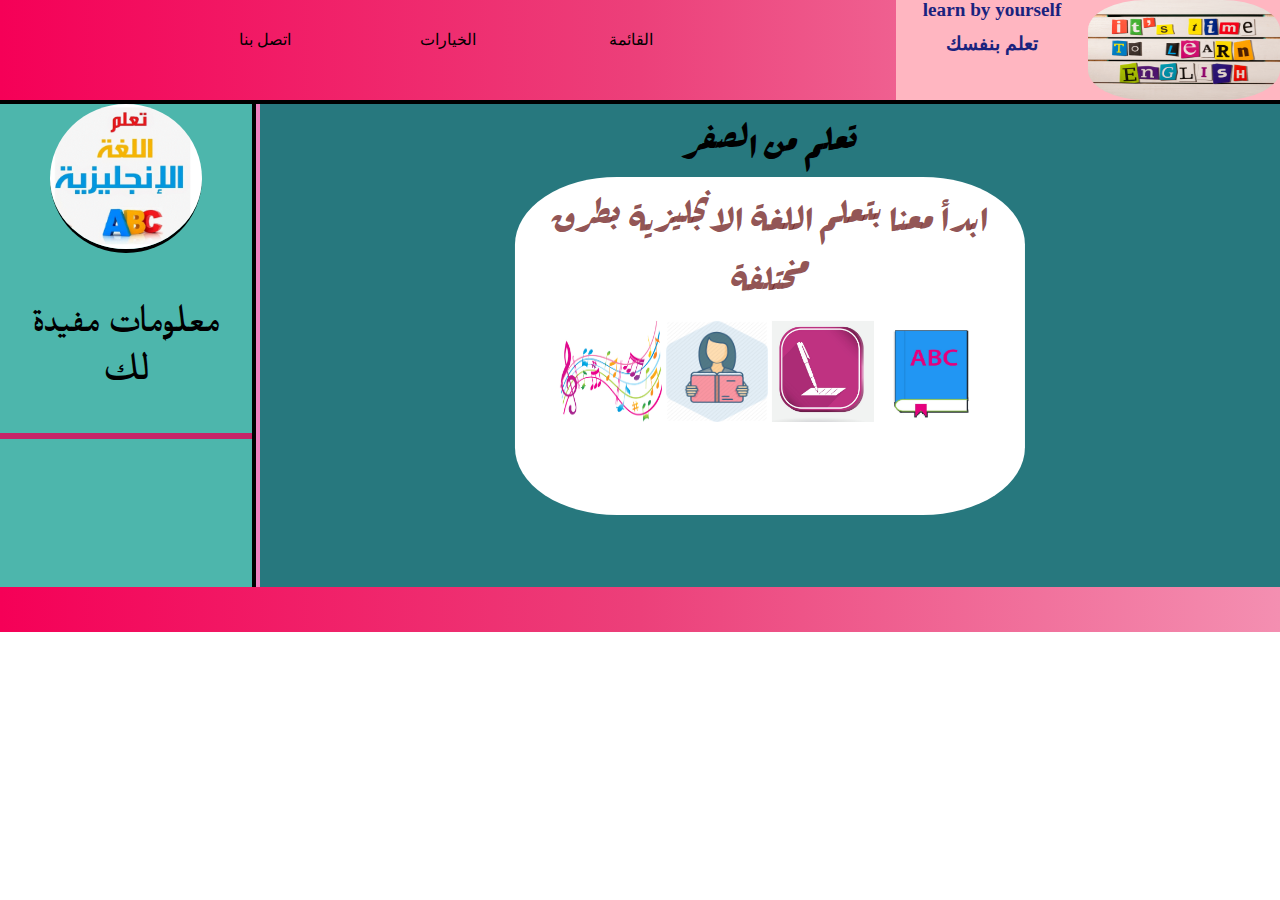
<file: index.html>
<!DOCTYPE html>
<html >
<head>
    <title>learn by yourself</title>
    <link rel="icon" href="img/logo.jpg"/>
    <link rel="stylesheet" href="style.css">
    <link href="https://fonts.googleapis.com/css?family=Rakkas&display=swap" rel="stylesheet">
    <link href="https://fonts.googleapis.com/css?family=Katibeh&display=swap" rel="stylesheet">
    <meta name="viewport" content="width=device-width, initial-scale=1.0">
    <meta charset="utf-8">
</head>

<body>
    <header>
        <span id="logo">
             <img src="img/logo.jpg"id="img"/>
             <h2>  learn by yourself </h2><br/>
             <h2 id="learn">تعلم بنفسك</h2>
        </span>
        <nav>
            <ul>
               <!-- <a href="index.html"><button id="arabic" >
                    Ar
                </button>
            </a>
               <a href="fr.html"> <button id="french"  >
                    Fr
                </button>
            </a>-->
                
                     
                
                <li id="drop">
                    <a href="">اتصل بنا</a> 
                    <div class="dropbutton">
                        <a href="mailto:rananana255@gmail.com" id="mail">البريد الالكتروني</a>
                        <a href="tel:0031766748436">الهاتف</a>
                    </div>
                </li>
                <li id="drop">
                    <a href="">الخيارات</a>
                    <div class="dropbutton">
                        <a href="">القواعد</a>
                        <a href="words.html">كلمات</a>
                        <a href="">الاغاني</a>
                        <a href="">الكتابة</a>
                    </div>
                </li>
                <li id="drop">
                    <a href="">القائمة</a> 
                    <div class="dropbutton">
                        <a href="">الرئيسية</a>
                        <a href="">اللغة الأنجليزية</a>
                        <a href="">اللغة الفرنسية</a>
                        <a href="">معلومات هامة</a>
                    </div>
                </li>           
             </ul>
            
        </nav>
        
    </header>
    <main>
        <aside>
            <img src="img/aside.png"/>
            <p class="p">معلومات مفيدة لك</p>
        </aside>
        <article>
            <p >تعلم من الصفر</p>
            <div class="box">
                <p>ابدأ معنا بتعلم اللغة الانجليزية بطرق مختلفة </p>
                <img src="img/music.jpg"/>
                <img src="img/readg.png"/>
                <img src="img/writingg.jpg"/>
                <img src="img/abc-english.jpg"/>

            </div>
        </article>
    </main>
    <footer>

    </footer>

</body>

</html >
</file>
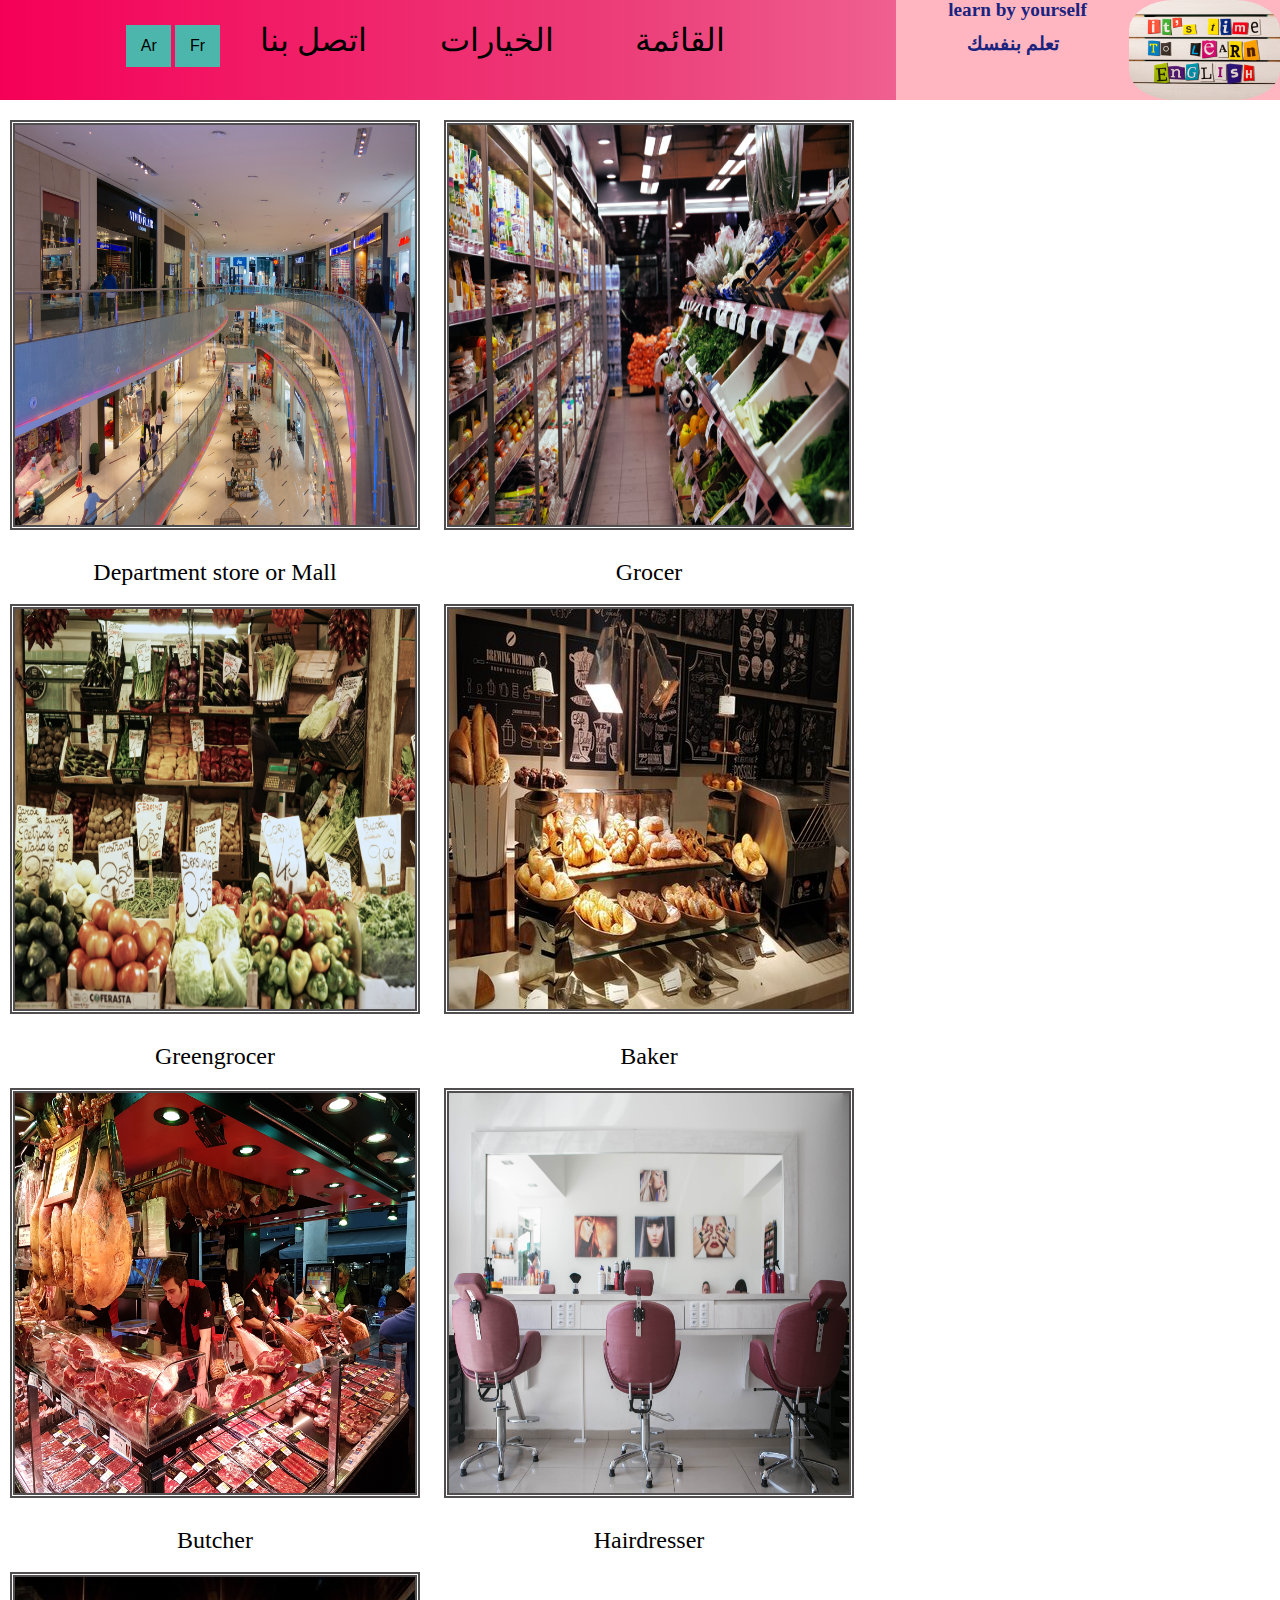
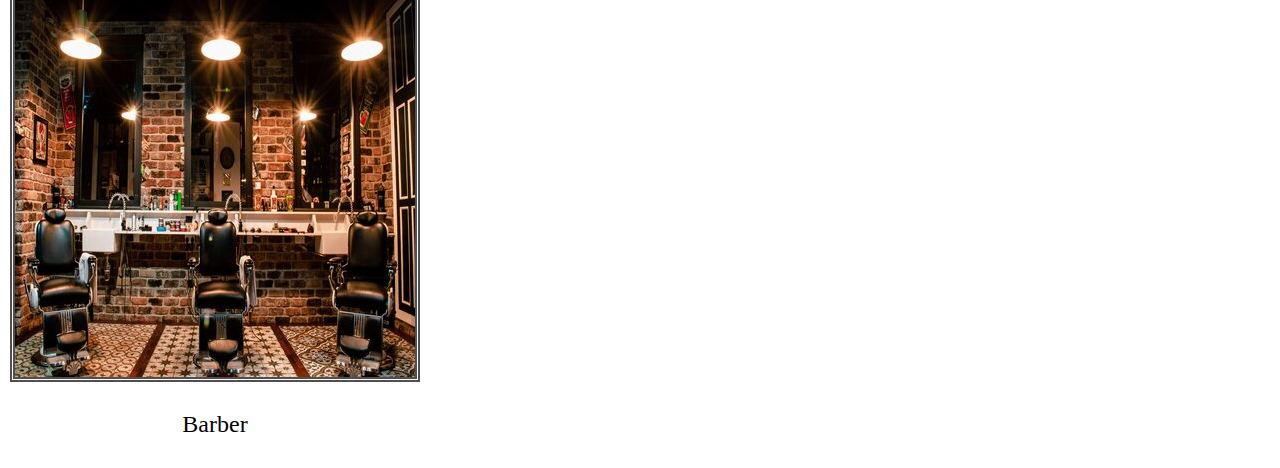
<file: building.html>
<!DOCTYPE html>
<html>
    <head>
        <title>buildings</title>
        <link rel="icon" href="img/logo.jpg"/>
        <link rel="stylesheet" href="styleWords.css">
        <link href="https://fonts.googleapis.com/css?family=Rakkas&display=swap" rel="stylesheet">
        <link href="https://fonts.googleapis.com/css?family=Katibeh&display=swap" rel="stylesheet">
        <meta name="viewport" content="width=device-width, initial-scale=1.0">
        <meta charset="utf-8">
    </head>
    <body>
        <header>
            <span id="logo">
                 <img src="img/logo.jpg"id="img"/>
                 <h2> &nbsp; learn by yourself </h2><br/>
                 <h2 id="learn">تعلم بنفسك</h2>
            </span>
            <nav>
                <ul>
                    <button id="arabic" >
                        Ar
                    </button>
                    <button id="french"  >
                        Fr
                    </button>
                    
                         
                    
                    <li id="drop">
                        <a href="">اتصل بنا</a> 
                        <div class="dropbutton">
                            <a href="mailto:rananana255@gmail.com" id="mail">البريد الالكتروني</a>
                            <a href="tel:0031766748436">الهاتف</a>
                        </div>
                    </li>
                    <li id="drop">
                        <a href="">الخيارات</a>
                        <div class="dropbutton">
                            <a href="">القواعد</a>
                            <a href="words.html">كلمات</a>
                            <a href="">الاغاني</a>
                            <a href="">الكتابة</a>
                        </div>
                    </li>
                    <li id="drop">
                        <a href="">القائمة</a> 
                        <div class="dropbutton">
                            <a href="index.html">الرئيسية</a>
                            <a href="">اللغة الأنجليزية</a>
                            <a href="">اللغة الفرنسية</a>
                            <a href="">معلومات هامة</a>
                        </div>
                    </li>           
                 </ul>
                
            </nav>
            
        </header>
        <main>
            <div class="gallery">
                 <img src="img/department store.jpg" />
                     <div class="desc">Department store or Mall </div>
            </div>
            <div class="gallery">
                  <img src="img/grocery.jpg" />
                      <div class="desc">Grocer</div>
            </div>
            <div class="gallery">
               <a href="greengrocer.html">
                     <img src="img/greengrocer.jpg" />
                    </a>
                    <div class="desc">Greengrocer
                    </div>
           </div>
           <div class="gallery">
               <a href="">
                      <img  src="img/baker.jpg" />
               </a>
                  <div class="desc">Baker</div>

            </div>
            <div class="gallery">
                <a href="">
                       <img  src="img/butcher.jpg" />
                </a>
                   <div class="desc">Butcher</div>
                   
             </div>
             <div class="gallery">
                <a href="">
                       <img  src="img/hairdresser.jpg" height="500px" width="700px"/>
                </a>
                   <div class="desc">Hairdresser</div>
                   
             </div>
             <div class="gallery">
                <a href="">
                       <img  src="img/barber.jpg" />
                </a>
                   <div class="desc">Barber</div>
                   
             </div>
        </main>
</html>
</file>
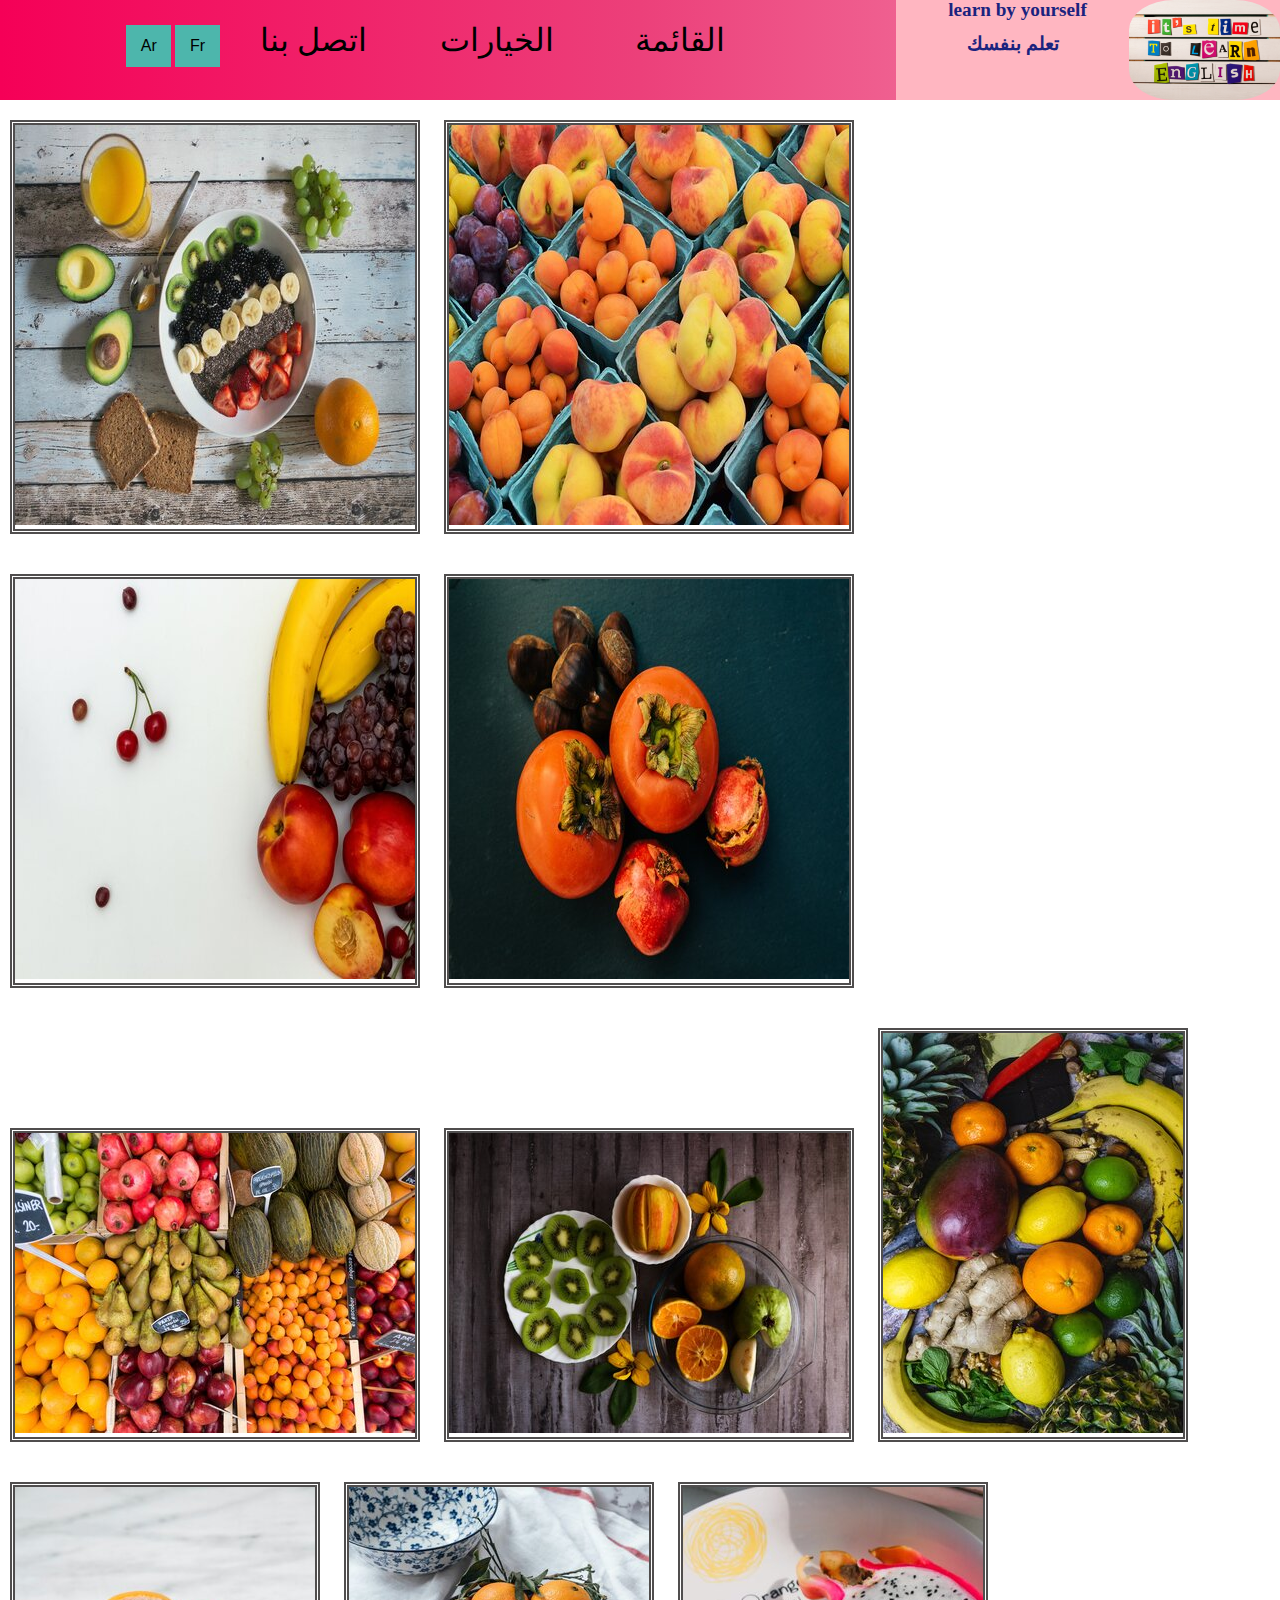
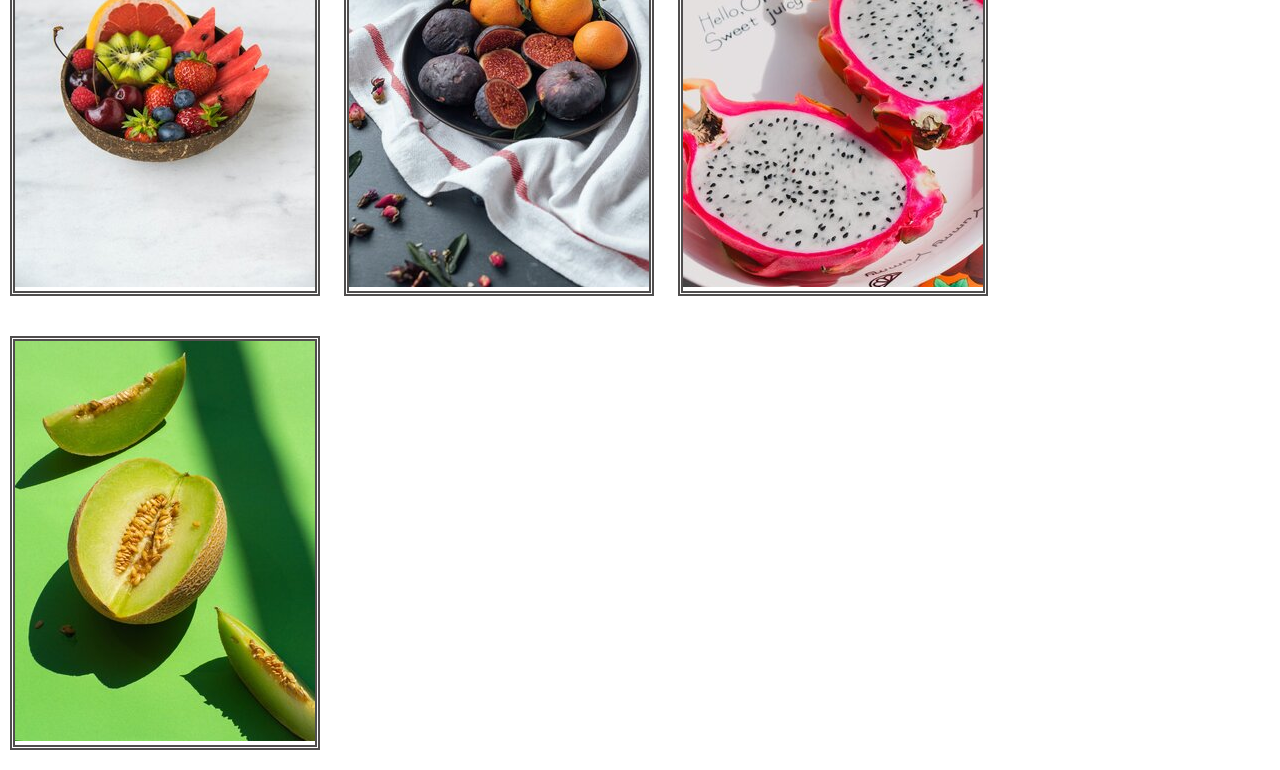
<file: fruits.html>
<!DOCTYPE html>
<html>
    <head>
        <title>fruits</title>
        <link rel="icon" href="img/logo.jpg"/>
        <link rel="stylesheet" href="styleWords.css">
        <link href="https://fonts.googleapis.com/css?family=Rakkas&display=swap" rel="stylesheet">
        <link href="https://fonts.googleapis.com/css?family=Katibeh&display=swap" rel="stylesheet">
        <meta name="viewport" content="width=device-width, initial-scale=1.0">
        <meta charset="utf-8">
    </head>
    <body>
        <header>
            <span id="logo">
                 <img src="img/logo.jpg"id="img"/>
                 <h2> &nbsp; learn by yourself </h2><br/>
                 <h2 id="learn">تعلم بنفسك</h2>
            </span>
            <nav>
                <ul>
                    <button id="arabic" >
                        Ar
                    </button>
                    <button id="french"  >
                        Fr
                    </button>
                    
                         
                    
                    <li id="drop">
                        <a href="">اتصل بنا</a> 
                        <div class="dropbutton">
                            <a href="mailto:rananana255@gmail.com" id="mail">البريد الالكتروني</a>
                            <a href="tel:0031766748436">الهاتف</a>
                        </div>
                    </li>
                    <li id="drop">
                        <a href="">الخيارات</a>
                        <div class="dropbutton">
                            <a href="">القواعد</a>
                            <a href="words.html">كلمات</a>
                            <a href="">الاغاني</a>
                            <a href="">الكتابة</a>
                        </div>
                    </li>
                    <li id="drop">
                        <a href="">القائمة</a> 
                        <div class="dropbutton">
                            <a href="index.html">الرئيسية</a>
                            <a href="">اللغة الأنجليزية</a>
                            <a href="">اللغة الفرنسية</a>
                            <a href="">معلومات هامة</a>
                        </div>
                    </li>           
                 </ul>
                
            </nav>
            
        </header>
        <main>
            <div class="pic">
                 <img src="img/f2.jpg" usemap="#f2" />
                 <map name="f2"> 
                    <area shape="rect" coords="0,0,92,118" title="eggplant" >
                    <area shape="rect" coords="100,0,192,118"title="green papper" >
                    <area shape="rect" coords="200,0,292,118" title="tomato" >
                    <area shape="rect" coords="300,0,392,118" title="zucchini" >
                    <area shape="rect" coords="0,125,49,190" title="bell papper">
                    <area shape="rect" coords="100,125,194,190" title="onion" >
                    <area shape="rect" coords="200,125,294,190" title="garlic" >
                    <area shape="rect" coords="300,125,400,190" title="lemon" >

                </map>
                
                </div>
            <div class="pic">
               
                     <img src="img/f3.jpg" usemap="#f3" />
                 <map name="f3"> 
                    
                </map>
            </div>
            <div class="pic">
                <img src="img/f4.jpg" usemap="#f4" />
                  <map name="f4"> 
                     <area shape="" coords="" title="">
                     <area shape="" coords="" title="">
                     <area shape="" coords="" title="">
                     <area shape="" coords="" title="">
                     <area shape="" coords="" title="">
                  </map>
            </div> <div class="pic">
                <img src="img/f5.jpg" usemap="#f5" />
                  <map name="f5"> 
                     <area shape="" coords="" title="">
                     <area shape="" coords="" title="">
                     <area shape="" coords="" title="">
                     <area shape="" coords="" title="">
                     <area shape="" coords="" title="">
                  </map>
            </div> <div class="pic">
                <img src="img/f6.jpg" usemap="#f6" />
                  <map name="f6"> 
                     <area shape="" coords="" title="">
                     <area shape="" coords="" title="">
                     <area shape="" coords="" title="">
                     <area shape="" coords="" title="">
                     <area shape="" coords="" title="">
                  </map>
            </div> <div class="pic">
                <img src="img/f7.jpg" usemap="#f7" />
                  <map name="f7"> 
                     <area shape="" coords="" title="">
                     <area shape="" coords="" title="">
                     <area shape="" coords="" title="">
                     <area shape="" coords="" title="">
                     <area shape="" coords="" title="">
                  </map>
            </div> 
             <div class="pic">
                <img src="img/f8.jpg" usemap="#f8" />
                  <map name="f8"> 
                     <area shape="" coords="" title="">
                     <area shape="" coords="" title="">
                     <area shape="" coords="" title="">
                     <area shape="" coords="" title="">
                     <area shape="" coords="" title="">
                  </map>
            </div> 
            <div class="pic">
                <img src="img/f9.jpg" usemap="#f9" />
                  <map name="f9"> 
                     <area shape="" coords="" title="">
                     <area shape="" coords="" title="">
                     <area shape="" coords="" title="">
                     <area shape="" coords="" title="">
                     <area shape="" coords="" title="">
                  </map>
            </div> <div class="pic">
                <img src="img/f10.jpg" usemap="#f10" />
                  <map name="f10"> 
                     <area shape="" coords="" title="">
                     <area shape="" coords="" title="">
                     <area shape="" coords="" title="">
                     <area shape="" coords="" title="">
                     <area shape="" coords="" title="">
                  </map>
            </div> <div class="pic">
                <img src="img/f11.jpg" usemap="#f11" />
                  <map name="f11"> 
                     <area shape="" coords="" title="">
                     <area shape="" coords="" title="">
                     <area shape="" coords="" title="">
                     <area shape="" coords="" title="">
                     <area shape="" coords="" title="">
                  </map>
            </div> <div class="pic">
                <img src="img/f12.jpg" usemap="#f12" />
                  <map name="f12"> 
                     <area shape="" coords="" title="">
                     <area shape="" coords="" title="">
                     <area shape="" coords="" title="">
                     <area shape="" coords="" title="">
                     <area shape="" coords="" title="">
                  </map>
            </div>
           
        </main>
    </body>
</html>
</file>
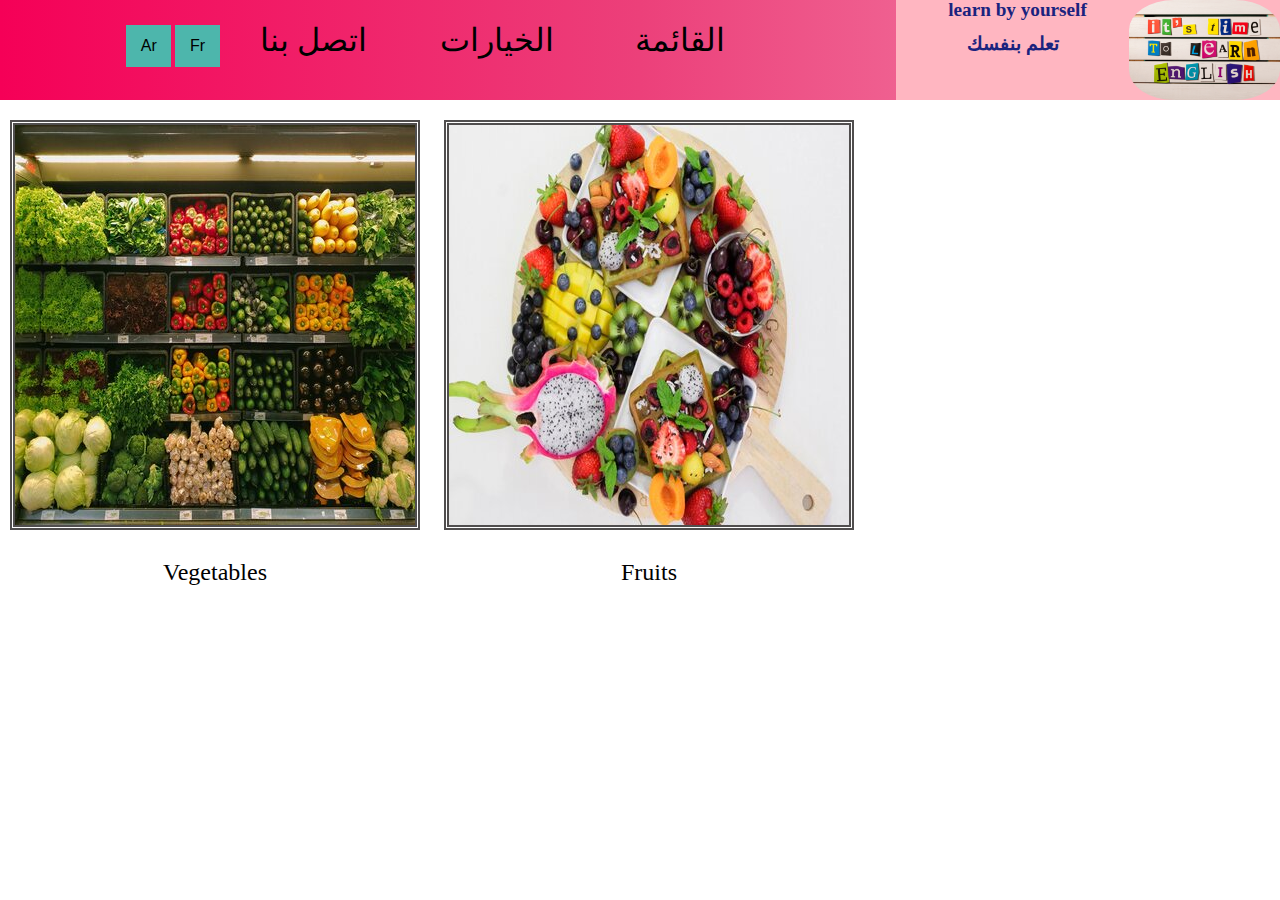
<file: greengrocer.html>
<!DOCTYPE html>
<html>
    <head>
        <title>greengrocer</title>
        <link rel="icon" href="img/logo.jpg"/>
        <link rel="stylesheet" href="styleWords.css">
        <link href="https://fonts.googleapis.com/css?family=Rakkas&display=swap" rel="stylesheet">
        <link href="https://fonts.googleapis.com/css?family=Katibeh&display=swap" rel="stylesheet">
        <meta name="viewport" content="width=device-width, initial-scale=1.0">
        <meta charset="utf-8">
    </head>
    <body>
        <header>
            <span id="logo">
                 <img src="img/logo.jpg"id="img"/>
                 <h2> &nbsp; learn by yourself </h2><br/>
                 <h2 id="learn">تعلم بنفسك</h2>
            </span>
            <nav>
                <ul>
                    <button id="arabic" >
                        Ar
                    </button>
                    <button id="french"  >
                        Fr
                    </button>
                    
                         
                    
                    <li id="drop">
                        <a href="">اتصل بنا</a> 
                        <div class="dropbutton">
                            <a href="mailto:rananana255@gmail.com" id="mail">البريد الالكتروني</a>
                            <a href="tel:0031766748436">الهاتف</a>
                        </div>
                    </li>
                    <li id="drop">
                        <a href="">الخيارات</a>
                        <div class="dropbutton">
                            <a href="">القواعد</a>
                            <a href="words.html">كلمات</a>
                            <a href="">الاغاني</a>
                            <a href="">الكتابة</a>
                        </div>
                    </li>
                    <li id="drop">
                        <a href="">القائمة</a> 
                        <div class="dropbutton">
                            <a href="index.html">الرئيسية</a>
                            <a href="">اللغة الأنجليزية</a>
                            <a href="">اللغة الفرنسية</a>
                            <a href="">معلومات هامة</a>
                        </div>
                    </li>           
                 </ul>
                
            </nav>
            
        </header>
        <main>
            <div class="gallery">
                <a href="vegetables.html">
                 <img src="img/v1.jpg" />
                </a>
            <div class="desc">Vegetables </div>
        </div>

            <div class="gallery">
                <a href="fruits.html">
                  <img src="img/f1.jpg" />
                </a>
            <div class="desc">Fruits</div>
        </div>

        </main>
    </body>
</html>
</file>
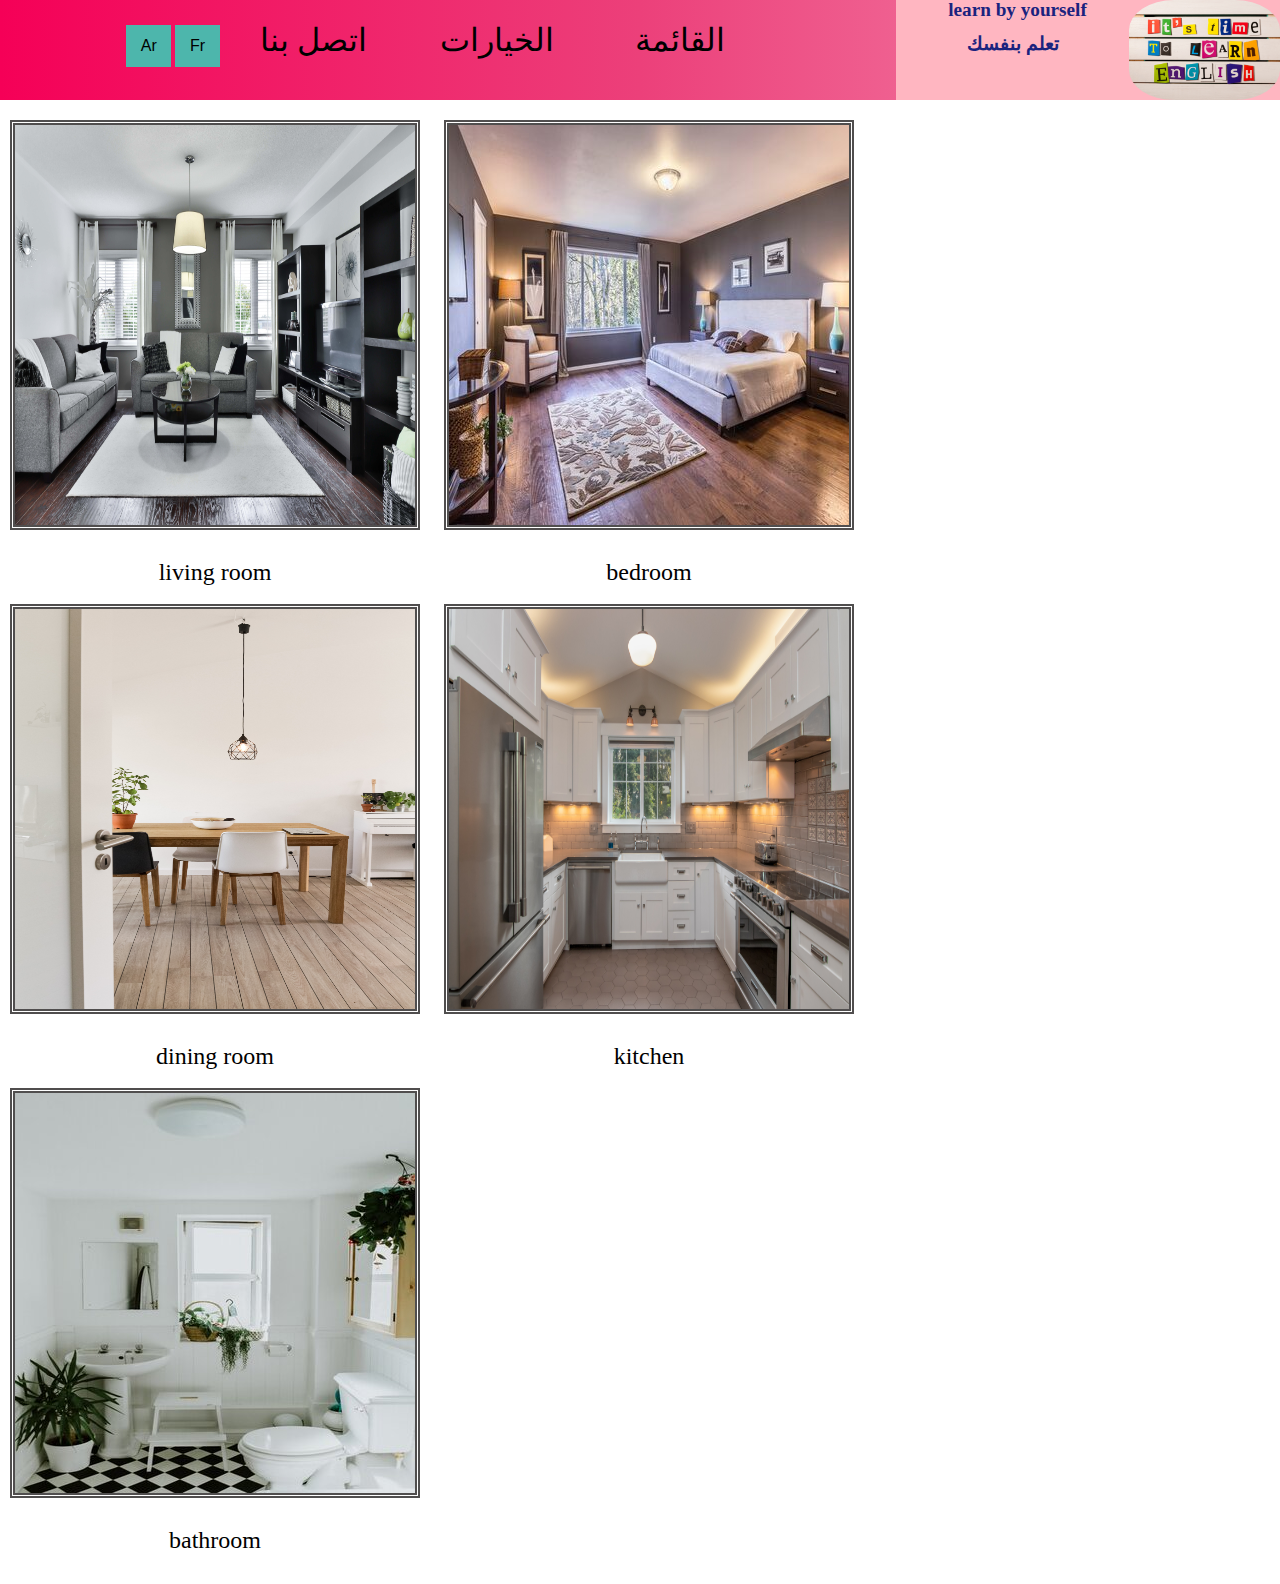
<file: house.html>
<!DOCTYPE html>
<html>
    <head>
        <title>house</title>
        <link rel="icon" href="img/logo.jpg"/>
        <link rel="stylesheet" href="styleWords.css">
        <link href="https://fonts.googleapis.com/css?family=Rakkas&display=swap" rel="stylesheet">
        <link href="https://fonts.googleapis.com/css?family=Katibeh&display=swap" rel="stylesheet">
        <meta name="viewport" content="width=device-width, initial-scale=1.0">
        <meta charset="utf-8">
    </head>
    <body>
        <header>
            <span id="logo">
                 <img src="img/logo.jpg"id="img"/>
                 <h2> &nbsp; learn by yourself </h2><br/>
                 <h2 id="learn">تعلم بنفسك</h2>
            </span>
            <nav>
                <ul>
                    <button id="arabic" >
                        Ar
                    </button>
                    <button id="french"  >
                        Fr
                    </button>
                    
                         
                    
                    <li id="drop">
                        <a href="">اتصل بنا</a> 
                        <div class="dropbutton">
                            <a href="mailto:rananana255@gmail.com" id="mail">البريد الالكتروني</a>
                            <a href="tel:0031766748436">الهاتف</a>
                        </div>
                    </li>
                    <li id="drop">
                        <a href="">الخيارات</a>
                        <div class="dropbutton">
                            <a href="">القواعد</a>
                            <a href="words.html">كلمات</a>
                            <a href="">الاغاني</a>
                            <a href="">الكتابة</a>
                        </div>
                    </li>
                    <li id="drop">
                        <a href="">القائمة</a> 
                        <div class="dropbutton">
                            <a href="index.html">الرئيسية</a>
                            <a href="">اللغة الأنجليزية</a>
                            <a href="">اللغة الفرنسية</a>
                            <a href="">معلومات هامة</a>
                        </div>
                    </li>           
                 </ul>
                
            </nav>
            
        </header>
        <main>
            <div class="gallery">
               
                     <img src="img/living room.jpg" />
                
                    <div class="desc">living room
                    </div>
           </div>
           <div class="gallery">
               <a href="">
                      <img  src="img/bedroom.jpg" />
               </a>
                  <div class="desc">bedroom</div>

            </div>
            <div class="gallery">
                <a href="">
                       <img  src="img/dining room.jpg" />
                </a>
                   <div class="desc">dining room</div>
                   
             </div>
             <div class="gallery">
                <a href="kitchen.html">
                       <img  src="img/kitchen.jpg"/>
                </a>
                   <div class="desc">kitchen</div>
                   
             </div>
             <div class="gallery">
                <a href="">
                       <img  src="img/bathroom.jpg"/>
                </a>
                   <div class="desc">bathroom</div>
                   
             </div>
        </main>
</html>
</file>
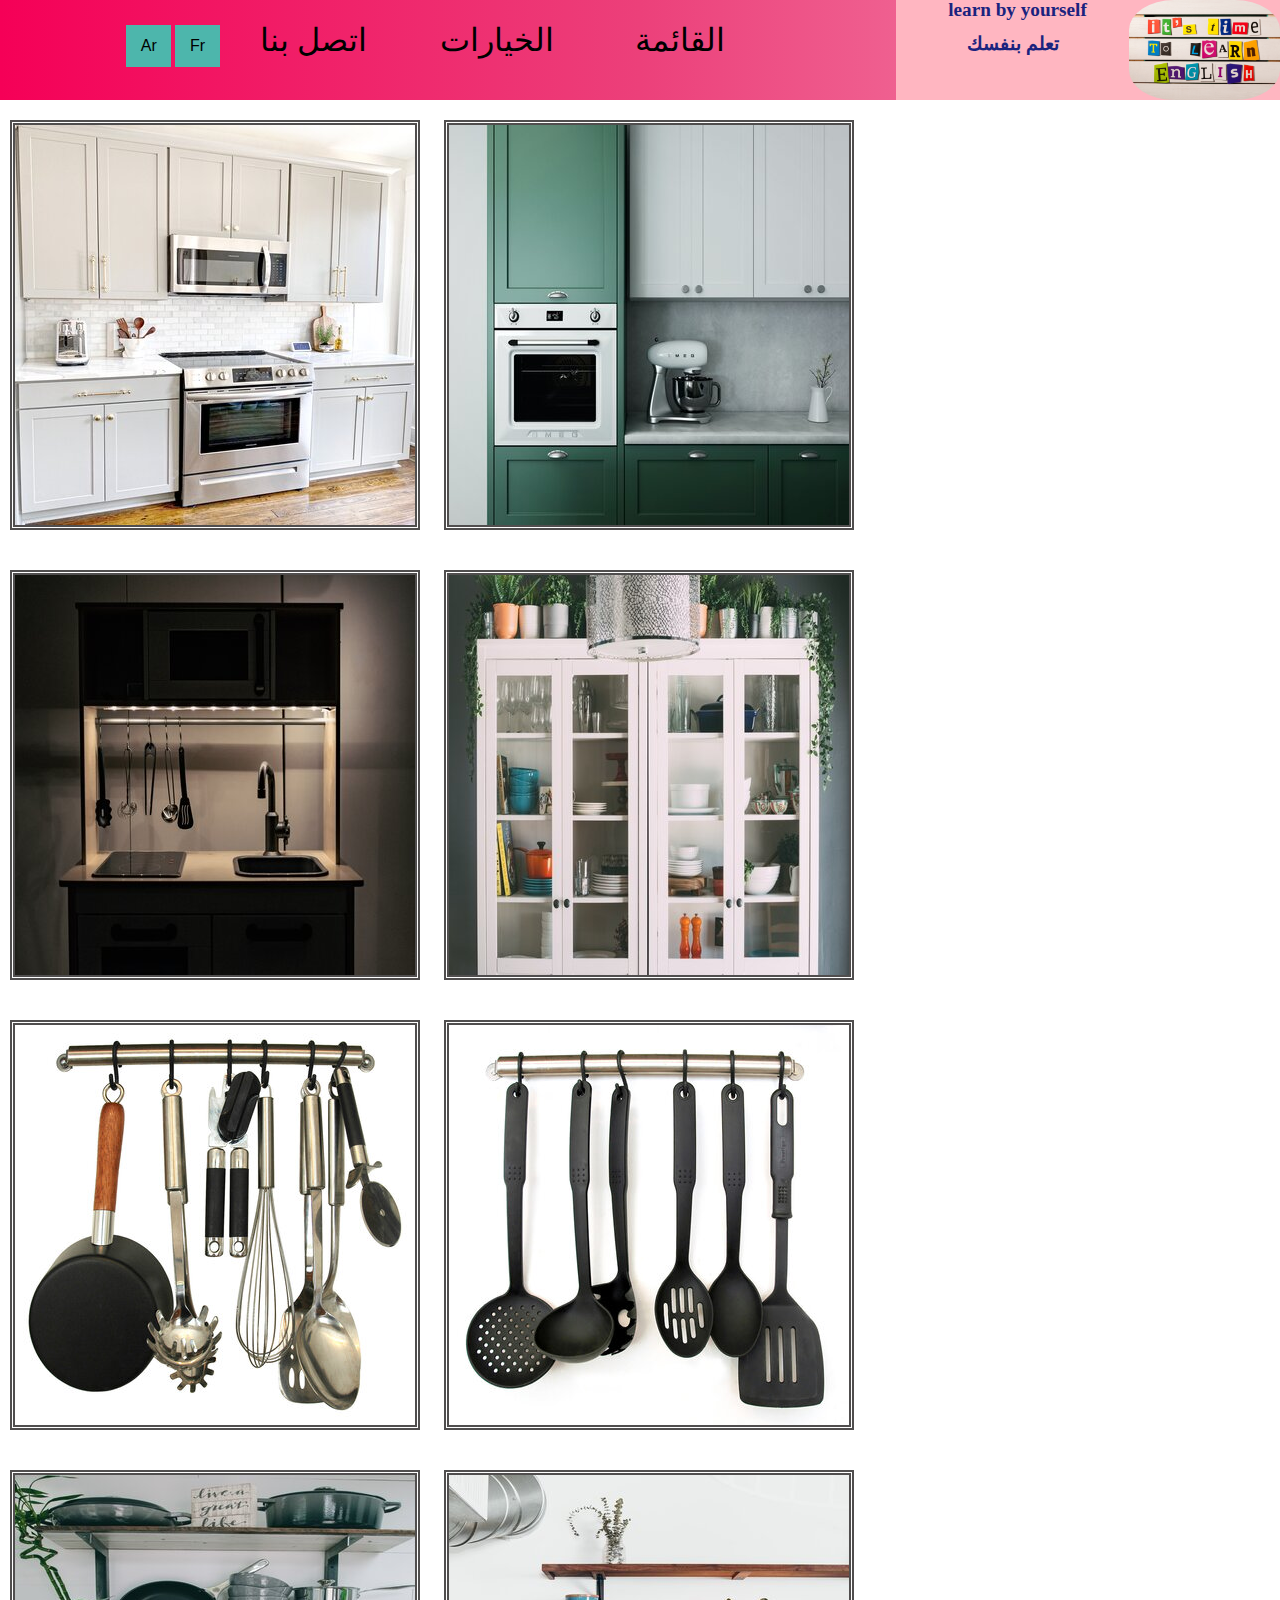
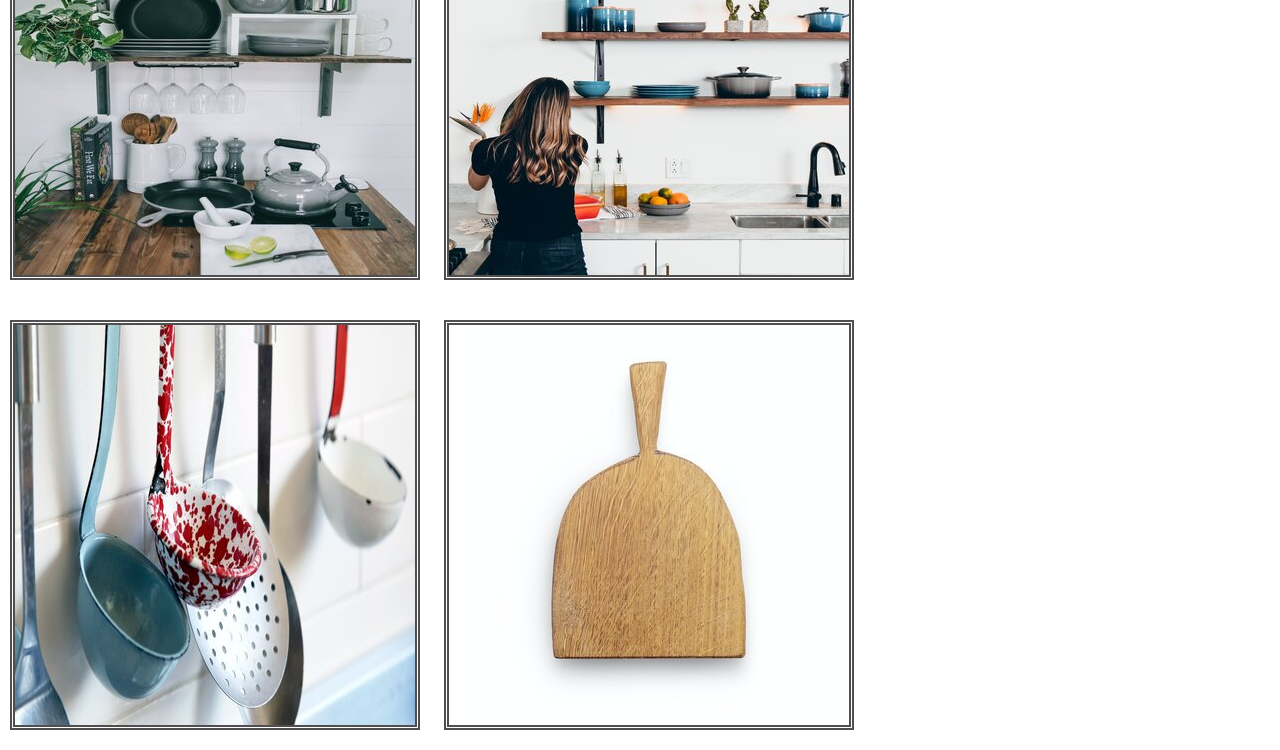
<file: kitchen.html>
<!DOCTYPE html>
<html>
    <head>
        <title>kitchen</title>
        <link rel="icon" href="img/logo.jpg"/>
        <link rel="stylesheet" href="styleWords.css">
        <link href="https://fonts.googleapis.com/css?family=Rakkas&display=swap" rel="stylesheet">
        <link href="https://fonts.googleapis.com/css?family=Katibeh&display=swap" rel="stylesheet">
        <meta name="viewport" content="width=device-width, initial-scale=1.0">
        <meta charset="utf-8">
    </head>
    <body>
        <header>
            <span id="logo">
                 <img src="img/logo.jpg"id="img"/>
                 <h2> &nbsp; learn by yourself </h2><br/>
                 <h2 id="learn">تعلم بنفسك</h2>
            </span>
            <nav>
                <ul>
                    <button id="arabic" >
                        Ar
                    </button>
                    <button id="french"  >
                        Fr
                    </button>
                    
                         
                    
                    <li id="drop">
                        <a href="">اتصل بنا</a> 
                        <div class="dropbutton">
                            <a href="mailto:rananana255@gmail.com" id="mail">البريد الالكتروني</a>
                            <a href="tel:0031766748436">الهاتف</a>
                        </div>
                    </li>
                    <li id="drop">
                        <a href="">الخيارات</a>
                        <div class="dropbutton">
                            <a href="">القواعد</a>
                            <a href="words.html">كلمات</a>
                            <a href="">الاغاني</a>
                            <a href="">الكتابة</a>
                        </div>
                    </li>
                    <li id="drop">
                        <a href="">القائمة</a> 
                        <div class="dropbutton">
                            <a href="index.html">الرئيسية</a>
                            <a href="">اللغة الأنجليزية</a>
                            <a href="">اللغة الفرنسية</a>
                            <a href="">معلومات هامة</a>
                        </div>
                    </li>           
                 </ul>
                
            </nav>
            
        </header>
        <main>
            <div class="pick">
                 <img src="img/k1.jpg" usemap="#a" />
                 <map name="a"> 
                    <area shape="poly" coords="145,230,168,244,249,226,297,239,168,382,293,362" title="Oven" >
                    <area shape="rect" coords="157,109,273,169"title="microwave" >
                    <area shape="rect" coords="5,286,164,364" title="kitchen storage" >
                    <area shape="rect" coords="298,265,392,337" title="kitchen storage" >
                    <area shape="rect" coords="4,257,165,276" title="kitchen drawer" >
                    <area shape="rect" coords="300,243,400,258" title="kitchen drawer" >
                    <area shape="rect" coords="42,196,74,238" title="coffee machine" >

                </map>
                
                </div>
            <div class="pick">
                  <img src="img/k2.jpg" />
            </div>
            <div class="pick">
               
                     <img src="img/k3.jpg" />
            </div>
           </div>
           <div class="pick">
               <a href="">
                      <img  src="img/k4.jpg" />
               </a>

            </div>
            <div class="pick">
                       <img  src="img/k5.jpg" usemap="#e" />
                       <map name="e">
                           <area shape="rect" coords="320,51,384,222" title="pizza slicer">
                           <area shape="rect" coords="278,57,344,394" title="kitchen tools">
                           <area shape="poly" coords="244,72,224,318,379,310,260,76" title="whisk">
                           <area shape="rect" coords="193,55,232,230" title="can opener">
                           <area shape="rect" coords="143,64,193,358" title="a pasta server">
                           <area shape="poly" coords="87,80,75,209,130,340,29,341" title="sauce pan">

                       </map>
                   
             </div>
             <div class="pick">
                       <img  src="img/k6.jpg" usemap="#f"/>
                <map name="f"> 
                    
                    <area shape="rect" coords="313,76,364,378" title="spatula" > 
                    <area shape="poly" coords="123,62,123,270,86,320,145,332,144,269,142,60" title="ladle">
                    <area shape="rect" coords="52,57,86,358" title="mesh skimmer" >
                    <area shape="rect" coords="217,53,253,324" title="spatula" > 
                    <area shape="rect" coords="158,59,183,320" title="a pasta server" >
                    <area shape="poly" coords="275,65,295,65,271,249,298,252,265,320,300,325" title="ladle">


                </map>
                   
             </div>
             <div class="pick">
                <a href="">
                       <img  src="img/k7.jpg" />
                </a>
                   
             </div>
             <div class="pick">
                <a href="">
                       <img  src="img/k8.jpg" />
                </a>
                   
             </div>
             <div class="pick">
                <a href="">
                       <img  src="img/k9.jpg" />
                </a>
                   
             </div>
             <div class="pick">
                <a href="">
                       <img  src="img/k10.jpg" />
                </a>
                   
             </div>
             
            
        </main>
    </body>
</html>
</file>
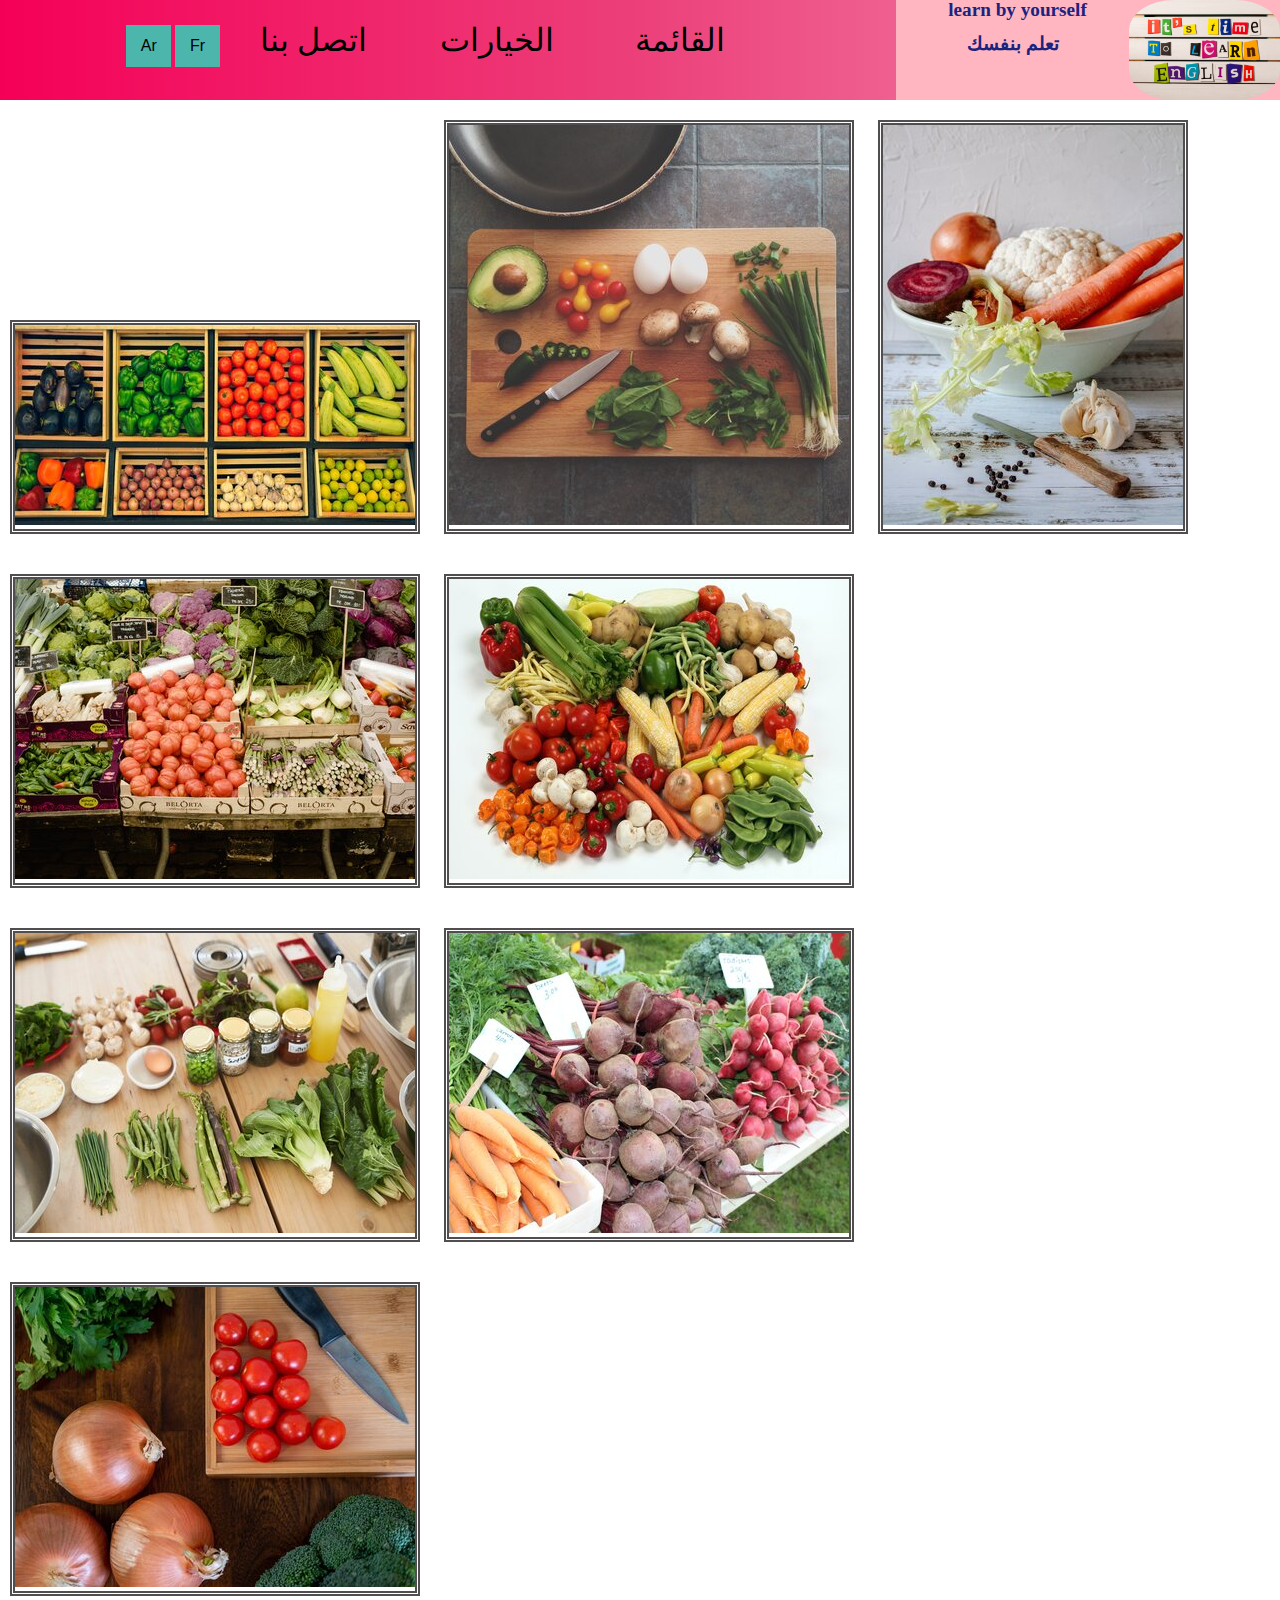
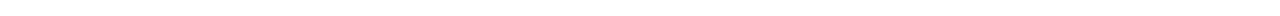
<file: vegetables.html>
<!DOCTYPE html>
<html>
    <head>
        <title>Vegetables</title>
        <link rel="icon" href="img/logo.jpg"/>
        <link rel="stylesheet" href="styleWords.css">
        <link href="https://fonts.googleapis.com/css?family=Rakkas&display=swap" rel="stylesheet">
        <link href="https://fonts.googleapis.com/css?family=Katibeh&display=swap" rel="stylesheet">
        <meta name="viewport" content="width=device-width, initial-scale=1.0">
        <meta charset="utf-8">
    </head>
    <body>
        <header>
            <span id="logo">
                 <img src="img/logo.jpg"id="img"/>
                 <h2> &nbsp; learn by yourself </h2><br/>
                 <h2 id="learn">تعلم بنفسك</h2>
            </span>
            <nav>
                <ul>
                    <button id="arabic" >
                        Ar
                    </button>
                    <button id="french"  >
                        Fr
                    </button>
                    
                         
                    
                    <li id="drop">
                        <a href="">اتصل بنا</a> 
                        <div class="dropbutton">
                            <a href="mailto:rananana255@gmail.com" id="mail">البريد الالكتروني</a>
                            <a href="tel:0031766748436">الهاتف</a>
                        </div>
                    </li>
                    <li id="drop">
                        <a href="">الخيارات</a>
                        <div class="dropbutton">
                            <a href="">القواعد</a>
                            <a href="words.html">كلمات</a>
                            <a href="">الاغاني</a>
                            <a href="">الكتابة</a>
                        </div>
                    </li>
                    <li id="drop">
                        <a href="">القائمة</a> 
                        <div class="dropbutton">
                            <a href="index.html">الرئيسية</a>
                            <a href="">اللغة الأنجليزية</a>
                            <a href="">اللغة الفرنسية</a>
                            <a href="">معلومات هامة</a>
                        </div>
                    </li>           
                 </ul>
                
            </nav>
            
        </header>
        <main>
            <div class="pic">
                 <img src="img/v2.jpg" usemap="#v2" />
                 <map name="v2"> 
                    <area shape="rect" coords="0,0,92,118" title="Eggplant" >
                    <area shape="rect" coords="100,0,192,118"title="Green papper" >
                    <area shape="rect" coords="200,0,292,118" title="Tomato" >
                    <area shape="rect" coords="300,0,392,118" title="Zucchini" >
                    <area shape="rect" coords="0,125,49,190" title="Bell papper">
                    <area shape="rect" coords="100,125,194,190" title="Onion" >
                    <area shape="rect" coords="200,125,294,190" title="Garlic" >
                    <area shape="rect" coords="300,125,400,190" title="Lemon" >

                </map>
            </div>
            <div class="pic">
               <img src="img/v3.jpg" usemap="#v3" />
                 <map name="v3"> 
                    <area shape="rect" coords="19,121,100,189" title="Avocado">
                    <area shape="rect" coords="108,131,176,207" title="Cherry tomatoes">
                    <area shape="rect" coords="184,120,257,167" title="Egg">
                    <area shape="rect" coords="196,182,287,241" title="Mushroom">
                    <area shape="rect" coords="48,219,111,257" title="Chilli pepper">
                    <area shape="rect" coords="154,248,222,326" title="Spinach">
                    <area shape="rect" coords="248,250,337,327" title="Rocca">
                    <area shape="rect" coords="312,167,388,319" title="Green onion">
                 </map>
           </div>
           <div class="pic">
            <img src="img/v4.jpg" usemap="#v4" />
              <map name="v4"> 
                 <area shape="circle" coords="84,118,25" title="Onion">
                 <area shape="circle" coords="45,155,30" title="Beetroot">
                 <area shape="circle" coords="169,135,50" title="Cauliflower">
                 <area shape="poly" coords="133,189,291,109,300,170,228,198,172,205" title="carrot">
                 <area shape="circle" coords="212,292,32" title="Garlic">
              </map>
        </div>
         <div class="pic">
            <img src="img/v5.jpg" usemap="#v5" />
              <map name="v5"> 
                 <area shape="rect" coords="232,160,366,218" title="Asparagus">
                 <area shape="rect" coords="116,100,226,213" title="Tomato">
                 <area shape="rect" coords="11,166,95,220" title="Chilli pepper">
                 <area shape="rect" coords="224,108,338,146" title="Fennel">
                 <area shape="rect" coords="334,1,398,85" title="Red cabbage">
                 <area shape="rect" coords="54,22,115,95" title="Green Cauliflower">
                 <area shape="rect" coords="135,22,216,95" title="Purple Cauliflower">
                 <area shape="rect" coords="0,0,27,119" title="Leek">
                 <area shape="rect" coords="27,108,95,140" title="Radish">
                 <area shape="rect" coords="224,0,324,98" title="Cabbage">
              </map>
        </div> 
        <div class="pic">
            <img src="img/v6.jpg" usemap="#v6" />
              <map name="v6"> 
                 <area shape="" coords="" title="">
                 <area shape="" coords="" title="">
                 <area shape="" coords="" title="">
                 <area shape="" coords="" title="">
                 <area shape="" coords="" title="">
              </map>
        </div> 
        <div class="pic">
            <img src="img/v7.jpg" usemap="#v7" />
              <map name="v7"> 
                 <area shape="" coords="" title="">
                 <area shape="" coords="" title="">
                 <area shape="" coords="" title="">
                 <area shape="" coords="" title="">
                 <area shape="" coords="" title="">
              </map>
        </div> 
        <div class="pic">
            <img src="img/v8.jpg" usemap="#v8" />
              <map name="v8"> 
                 <area shape="" coords="" title="">
                 <area shape="" coords="" title="">
                 <area shape="" coords="" title="">
                 <area shape="" coords="" title="">
                 <area shape="" coords="" title="">
              </map>
        </div> 
        <div class="pic">
            <img src="img/v9.jpg" usemap="#v9" />
              <map name="v9"> 
                 <area shape="" coords="" title="">
                 <area shape="" coords="" title="">
                 <area shape="" coords="" title="">
                 <area shape="" coords="" title="">
                 <area shape="" coords="" title="">
              </map>
        </div> 
        </main>
    </body>
</html>
</file>
<file: style.css>
*{

    padding: 0;
    margin: 0;
}
header{
    height: 100px;
    width: 100%;
    background-image: linear-gradient(to right, #f50057, #ec407a,#f48fb1);

}
#logo{
    height: 100%;
    width: 30%;
     float: right;
     background-color: lightpink;
     color:#1a237e;
     font-size: 80%;
     text-align: center;


}
 span h2{
    line-height: 100%;
    font-family:'Times New Roman', Times, serif;
    text-align: center;

}
 #img{
    height:100%;
    width: 50%;
border-radius: 30%;
float: right;
} 
nav{
    width: 70%;
    height: 100%;
    text-align: center;
}
nav a {
    text-decoration: none;
    color: #000;
    font-size: 100%;
}


nav li{
    display: inline-block;
    line-height: 500%;
    width: 20%;
    text-align:center ;

   

}
.dropbutton{
    background-color: blanchedalmond;
    position: absolute;
    z-index: 1;
    display: none;
}
.dropbutton a{
    background-color:#ec407a;
    display: block;
    font-size: 100%;
}
#drop:hover .dropbutton{
    display: block;
    width: 14%;
}
nav a:hover{
    background-color: lightyellow;
    color: rgb(197, 30, 122);
    display: block;
    height: 100%;
    width: 100%;
}
main{
    height:483px;
    width: 100%;
    background-color:rgb(238, 128, 192);
    border-top:4px solid black ;
}
aside{
    background-color: #4db6ac;
    width: 19.7%;
    height: 100%;
    text-align: center;
    float: left;
    border-right: 4px solid black;
    font-family: 'Katibeh', cursive;
    font-size: 40px;
}
.p{
    padding: 30px;
    border-bottom: 6px solid rgb(199, 37, 104) ;
}
aside img{
    width:60%;
    height: 30%;
    border-radius: 50%;
    border-bottom: 4px solid black;
}
article{
    background-color: rgb(39, 120, 126);
    width:79.7%;
    height:100%;
    float: right;
    text-align: center;
    animation-name:change;
    animation-duration: 10s ;
    animation-delay: 0s;
    position: relative;
}
.box{
   background-color:white;
   height: 70%;
   width: 50%;
   position: absolute;
   transform: translate(-50%,-50%);
   top:50%;
   left: 50%;
   border-radius: 20%;
   color:rgba(105, 20, 20, 0.746)

}
article p{
    font-size: 40px;
    font-family: 'Rakkas', cursive;
    padding: 12px 0px;
}
article img{
    height: 30%;
    width: 20%;
}
footer{
    background-image: linear-gradient(to right, #f50057, #ec407a,#f48fb1);
    width: 100%;
    height: 45px;
}
@media only screen and (max-width:620px) {
    /* For mobile phones: */
    article{
      width:100%;
    }
    aside{
        width: 100%;
    }
nav li{ display: block;}    
} 
@keyframes change{
    0%{
        background-color: blanchedalmond;
    }
}
button{
    background-color: #4db6ac;
    border: 5px;
    padding: 12px ;
    font-size: medium;
    height: 50%;
width: 5%
;
}
</file>
<file: styleWords.css>
*{

    padding: 0;
    margin: 0;
}
header{
    height: 100px;
    width: 100%;
    background-image: linear-gradient(to right, #f50057, #ec407a,#f48fb1);

}
#logo{
    height: 100%;
    width: 30%;
     float: right;
     background-color: lightpink;
     color:#1a237e;
     text-align: center;
     font-size: 80%;



}
span h2{
    line-height: 100%;
    font-family:'Times New Roman', Times, serif;
    text-align: center;

}
#img{
    height:100%;
border-radius: 30%;
float: right;
} 
nav{
    width: 70%;
    height: 100%;
    text-align: center;
}
nav a {
    text-decoration: none;
    color: #000;
    font-size: xx-large;
}


nav li{
    display: inline-block;
    line-height: 500%;
    width: 20%;
    text-align:center ;

   

}
.dropbutton{
    background-color: blanchedalmond;
    position: absolute;
    z-index: 1;
    display: none;
}
.dropbutton a{
    background-color:#ec407a;
    display: block;
    font-size: xx-large;
}
#drop:hover .dropbutton{
    display: block;
    width: 14%;
}
nav a:hover{
    background-color: lightyellow;
    color: rgb(197, 30, 122);
    display: block;
    height: 100%;
    width: 100%;
}
button{
    background-color: #4db6ac;
    border: 5px;
    padding: 12px ;
    font-size: medium;
    height: 50%;
width: 5%
;
}

.desc{
    text-align: center;
    padding: 30px;
font-size: 150%;
font-family: Fantasy;


}

div.gallery{
    border: 5px solid rgb(80, 78, 78) ;
    border-style: double;
    width: 400px;height: 400px;
    display:  inline-block;
    margin: 20px 10px;
}
div.gallery:hover{
    border: 4px solid purple;
  background-color: rgb(195, 125, 195);
}

div.gallery img{
    width: 100%;
    height: 100%;
}
div.pick{
    border: 5px solid rgb(80, 78, 78) ;
    border-style: double;
    width: 400px; height: 400px;
    display:  inline-block;
    margin: 20px 10px;

}
div.pick:hover{
    border: 4px solid purple;
}

div.pick img{
    width: 100%;
    height: 100%;
}
map{
    cursor:grab;

    
}
.pic{
    border: 5px solid rgb(80, 78, 78) ;
    border-style: double;
    display:  inline-block;
    margin: 20px 10px;

}


@media only screen and (max-width:1000px){
    .img{
        width: 46%;
        height: 100%;
    }
} 
@media only screen and (max-width:500px){
    .img{
width:100% ;
    }
}
</file>
